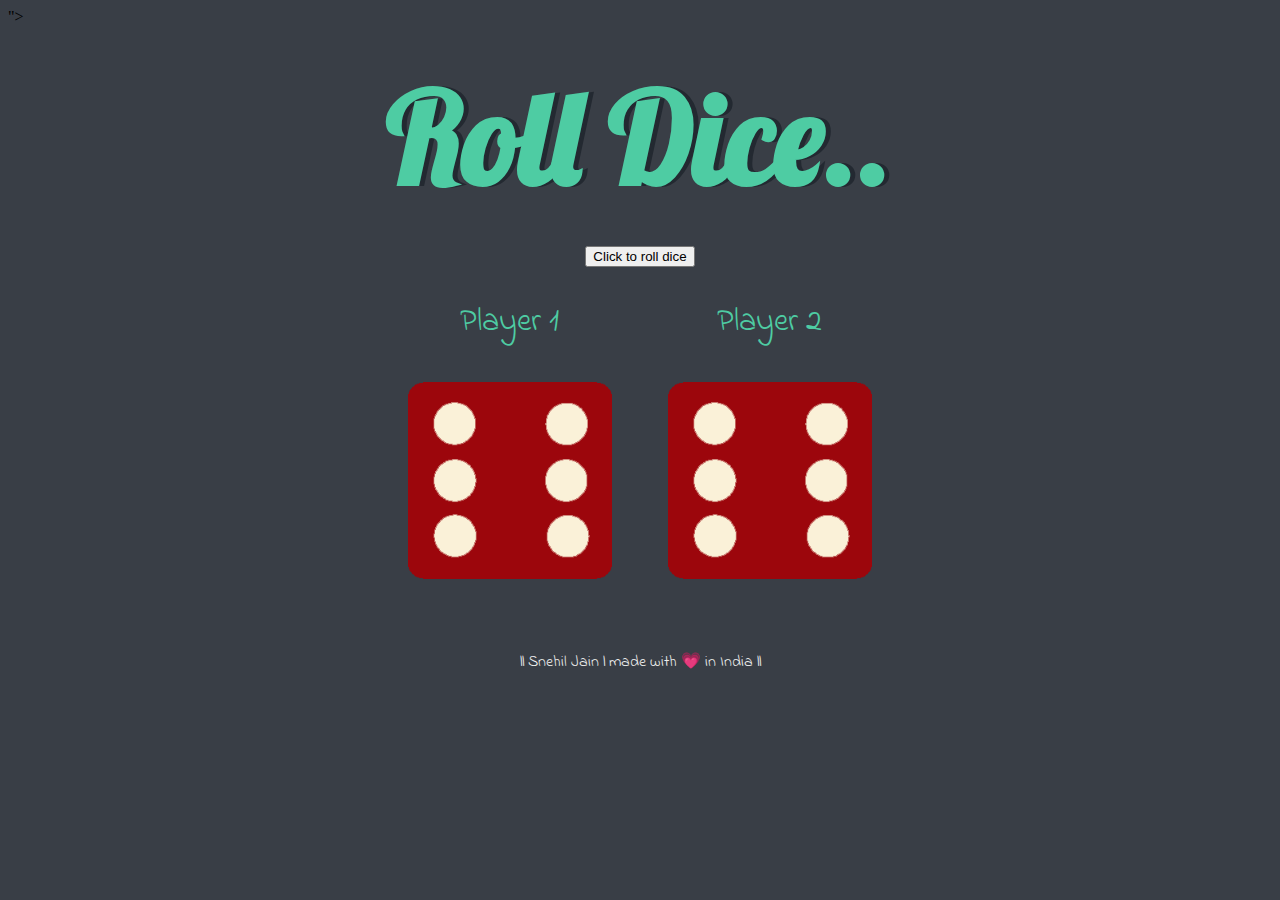
<file: index.html>
<!DOCTYPE html>
<html lang="en" dir="ltr">
  <head>
    <meta charset="utf-8">
    <title>DiceStart</title>
    <!-- Bootstrap Link -->
    <link rel="stylesheet" href="https://stackpath.bootstrapcdn.com/bootstrap/4.5.0/css/bootstrap.min.css" integrity="sha384-9aIt2nRpC12Uk9gS9baDl411NQApFmC26EwAOH8WgZl5MYYxFfc+NcPb1dKGj7Sk" crossorigin="anonymous">">
    <link rel="stylesheet" href="stylesRefresh.css">
    <link href="https://fonts.googleapis.com/css?family=Indie+Flower|Lobster" rel="stylesheet">
      <!-- link for fontAwesome -->
    <link rel="stylesheet" href="https://pro.fontawesome.com/releases/v5.10.0/css/all.css" integrity="sha384-AYmEC3Yw5cVb3ZcuHtOA93w35dYTsvhLPVnYs9eStHfGJvOvKxVfELGroGkvsg+p" crossorigin="anonymous"/>

  </head>
  <body>

    <div class="container">
      <h1>Roll Dice..</h1>

      <div class="btn">
          <a href="Refresh Me.html"><button type="button" class="btn btn-light btn-lg download-button"><i class="fas fa-dice"></i>Click to roll dice</button></a>
      </div>
    </div>
    <div class="container">
      <div class="dice">
        <p>Player 1</p>
        <img class="img1" src="dice6.png">
      </div>

      <div class="dice">
        <p>Player 2</p>
        <img class="img2" src="dice6.png">
      </div>

    </div>



      </body>

      <footer>
        ||  Snehil Jain | made with 💗 in India ||
      </footer>
    </html>
</file>
<file: stylesRefresh.css>
.container{
  width: 70%;
  margin: auto;
  text-align: center;
}

.dice{
  text-align: center;
  display: inline-block;
  margin: auto;
}

body{
  background-color: #393E46;
}

h1{
  margin: 30px;
  font-family: 'Lobster', cursive;
  text-shadow: 5px 0 #232931;
  font-size: 8rem;
  color: #4ECCA3;
}

p{
  font-size: 2rem;
  color: #4ECCA3;
  font-family: 'Indie Flower', cursive;
}

img{
  width: 80%;
}

footer {
  margin-top: 5%;
  color: #EEEEEE;
  text-align: center;
  font-family: 'Indie Flower', cursive;

}
</file>
